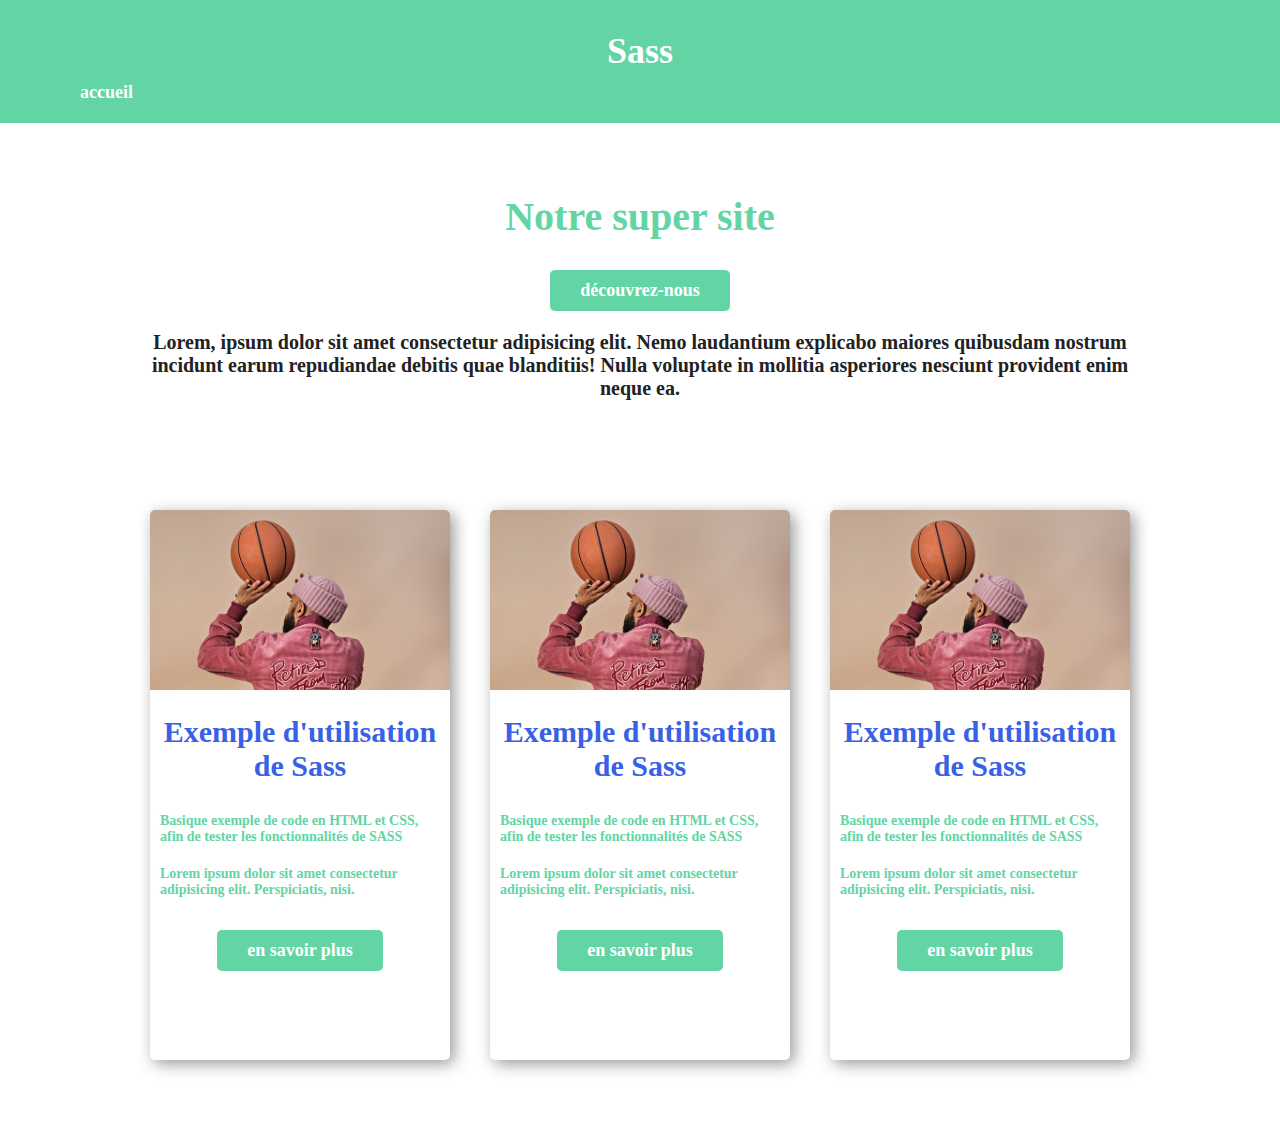
<file: sass-lesson/index.html>
<!DOCTYPE html>
<html lang="fr">
    <head>
        <meta charset="UTF-8" />
        <meta http-equiv="X-UA-Compatible" content="IE=edge" />
        <meta name="viewport" content="width=device-width, initial-scale=1.0" />
        <title>Sass - Introduction</title>
        <link rel="stylesheet" href="assets/css/style.css" />
    </head>
    <body>
        <header>
            <h1>Sass</h1>
            <nav>
                <a href="">accueil</a>
            </nav>
        </header>

        <main>
            <section class="hero">
                <h2>Notre super site</h2>
                <a href="" class="btn btn-primary">découvrez-nous</a>
                <p>Lorem, ipsum dolor sit amet consectetur adipisicing elit. Nemo laudantium explicabo maiores quibusdam nostrum incidunt earum repudiandae debitis quae blanditiis! Nulla voluptate in mollitia asperiores nesciunt provident enim neque ea.
                    <strong></strong>
                </p>
            </section>
            <!-- <section class="description">
                <h2>test</h2>
                <p>
                    Lorem ipsum dolor sit amet consectetur, adipisicing elit. Corrupti veritatis, ipsam a corporis iste culpa, commodi esse eligendi hic similique necessitatibus
                    laudantium cumque excepturi rerum mollitia qui, perferendis quis quae.
                </p>
            </section> -->
            <section class="cards">
                <div class="card">
                    <img src="assets/img/pexels-malcolm-garret-10365584.jpg" alt="" class="card-img">
                    <h2 class="card-title">Exemple d'utilisation de Sass</h2>
                    <p class="card-description-1">Basique exemple de code en HTML et CSS, afin de tester les fonctionnalités de SASS</p>
                    <p class="card-description-2">Lorem ipsum dolor sit amet consectetur adipisicing elit. Perspiciatis, nisi.
                    </p>
                    <a href="" class="btn btn-primary card-link">en savoir plus</a>
                </div>

                <div class="card">
                    <img src="assets/img/pexels-malcolm-garret-10365584.jpg" alt="photo de ma card" class="card-img">
                    <h2 class="card-title">Exemple d'utilisation de Sass</h2>
                    <p class="card-description-1">Basique exemple de code en HTML et CSS, afin de tester les fonctionnalités de SASS</p>
                    <p class="card-description-2">Lorem ipsum dolor sit amet consectetur adipisicing elit. Perspiciatis, nisi.
                    </p>
                    <a href="" class="btn btn-primary card-link">en savoir plus</a>
                </div>

                <div class="card">
                    <img src="assets/img/pexels-malcolm-garret-10365584.jpg" alt="" class="card-img">
                    <h2 class="card-title">Exemple d'utilisation de Sass</h2>
                    <p class="card-description-1">Basique exemple de code en HTML et CSS, afin de tester les fonctionnalités de SASS</p>
                    <p class="card-description-2">Lorem ipsum dolor sit amet consectetur adipisicing elit. Perspiciatis, nisi.
                    </p>
                    <a href="" class="btn btn-primary card-link">en savoir plus</a>
                </div>
            </section>
        </main>

        <footer></footer>
    </body>
</html>
</file>
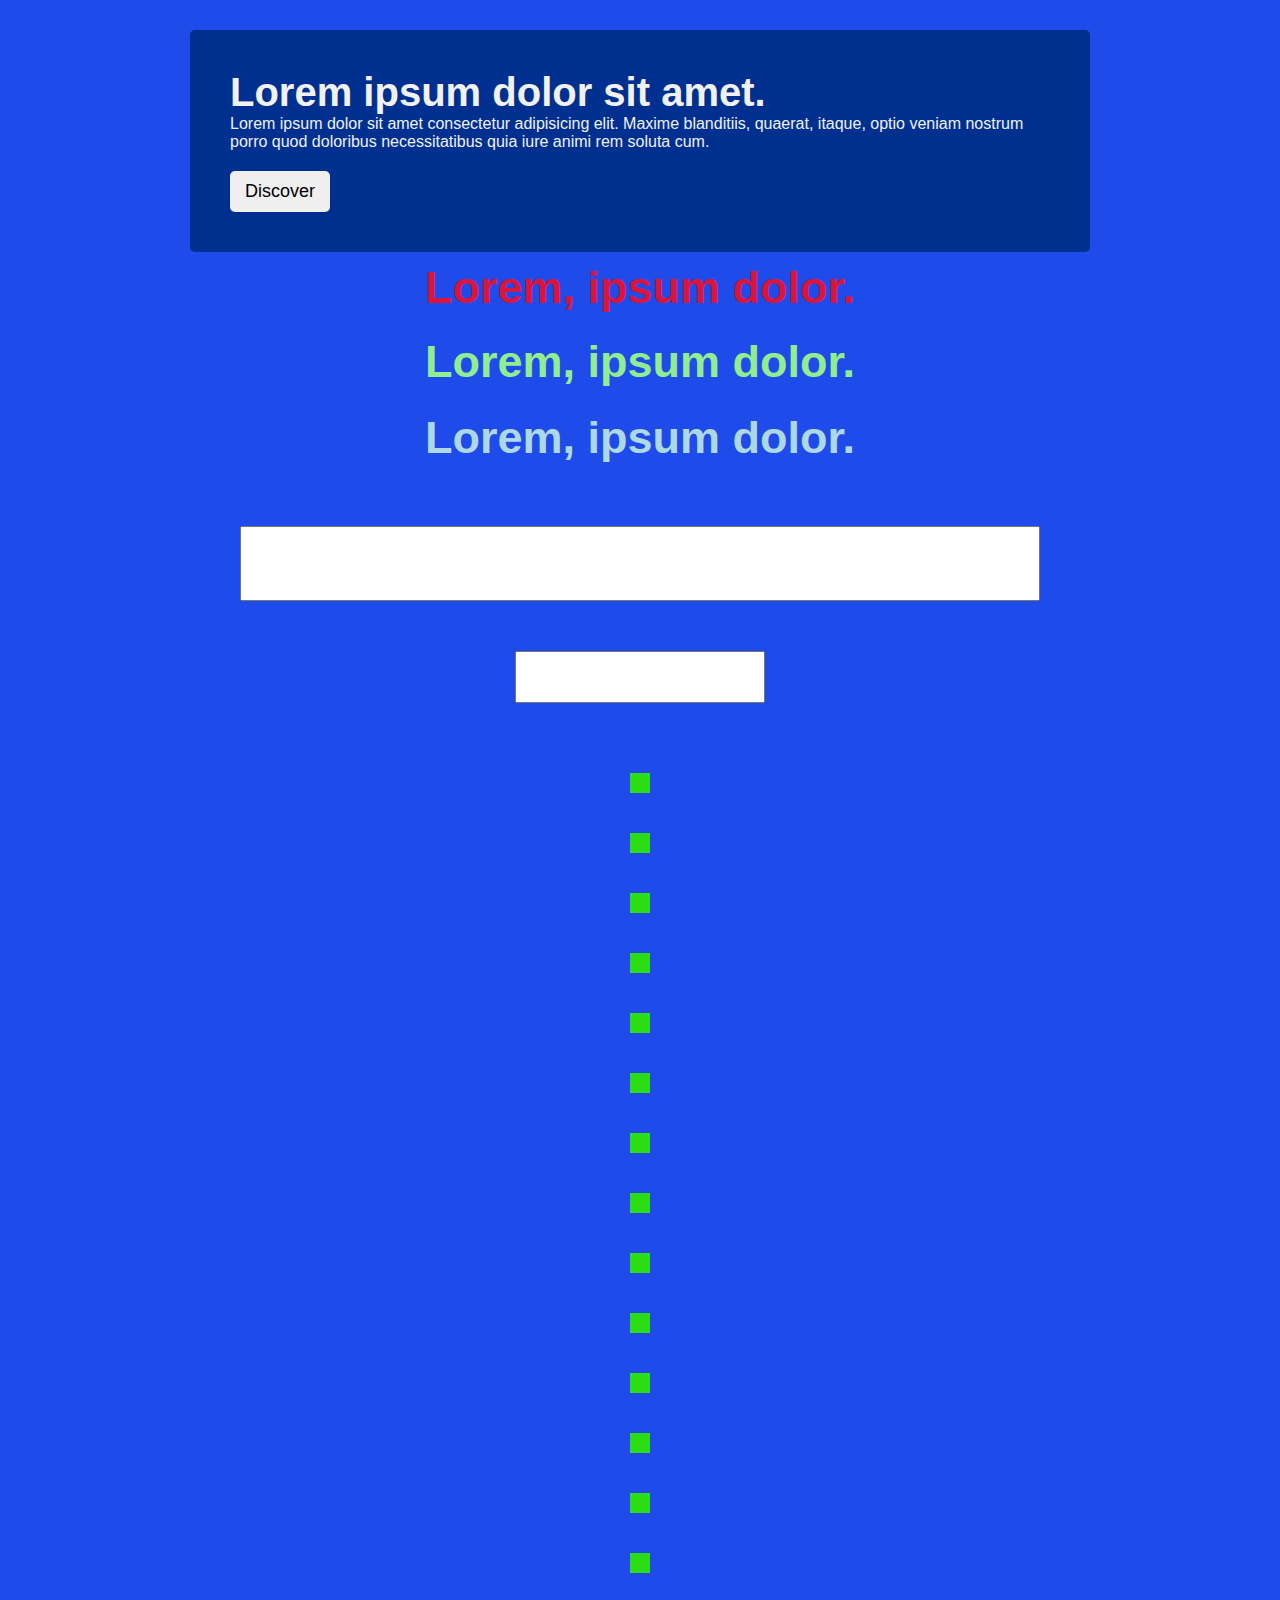
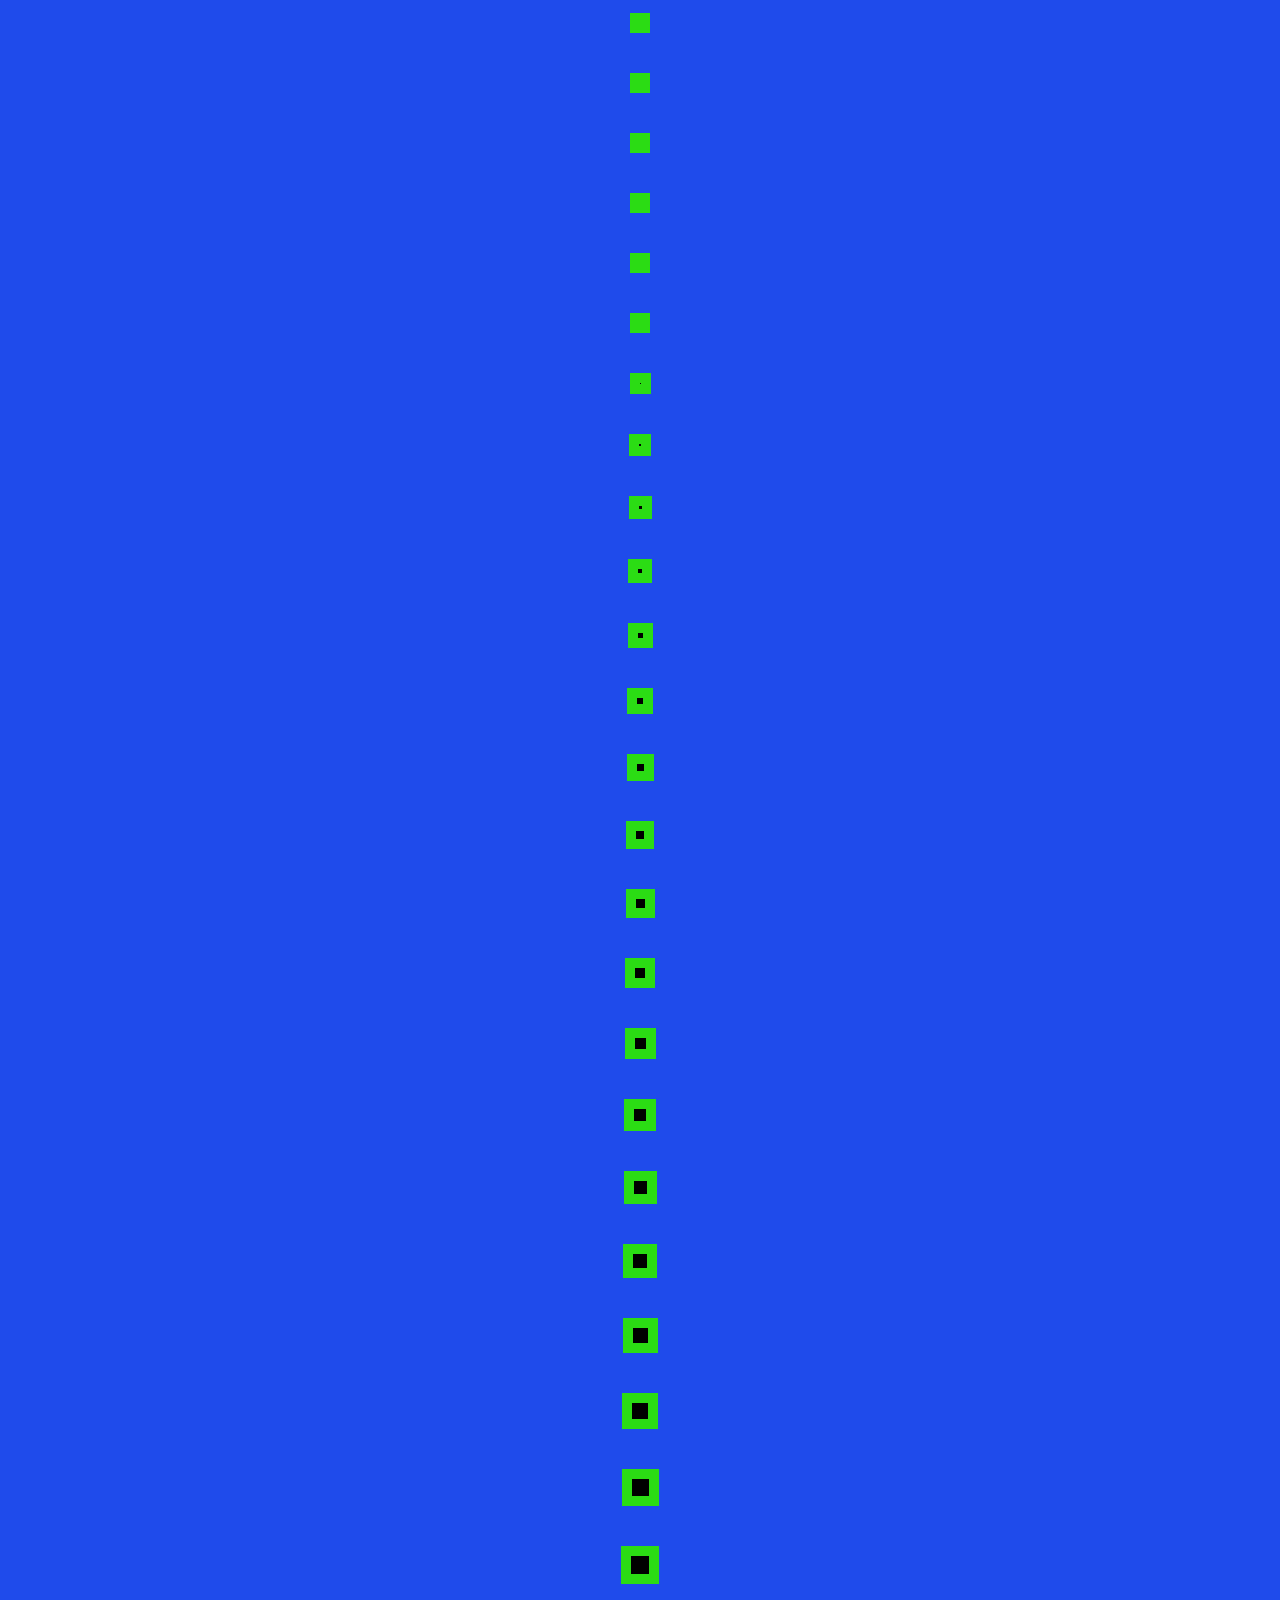
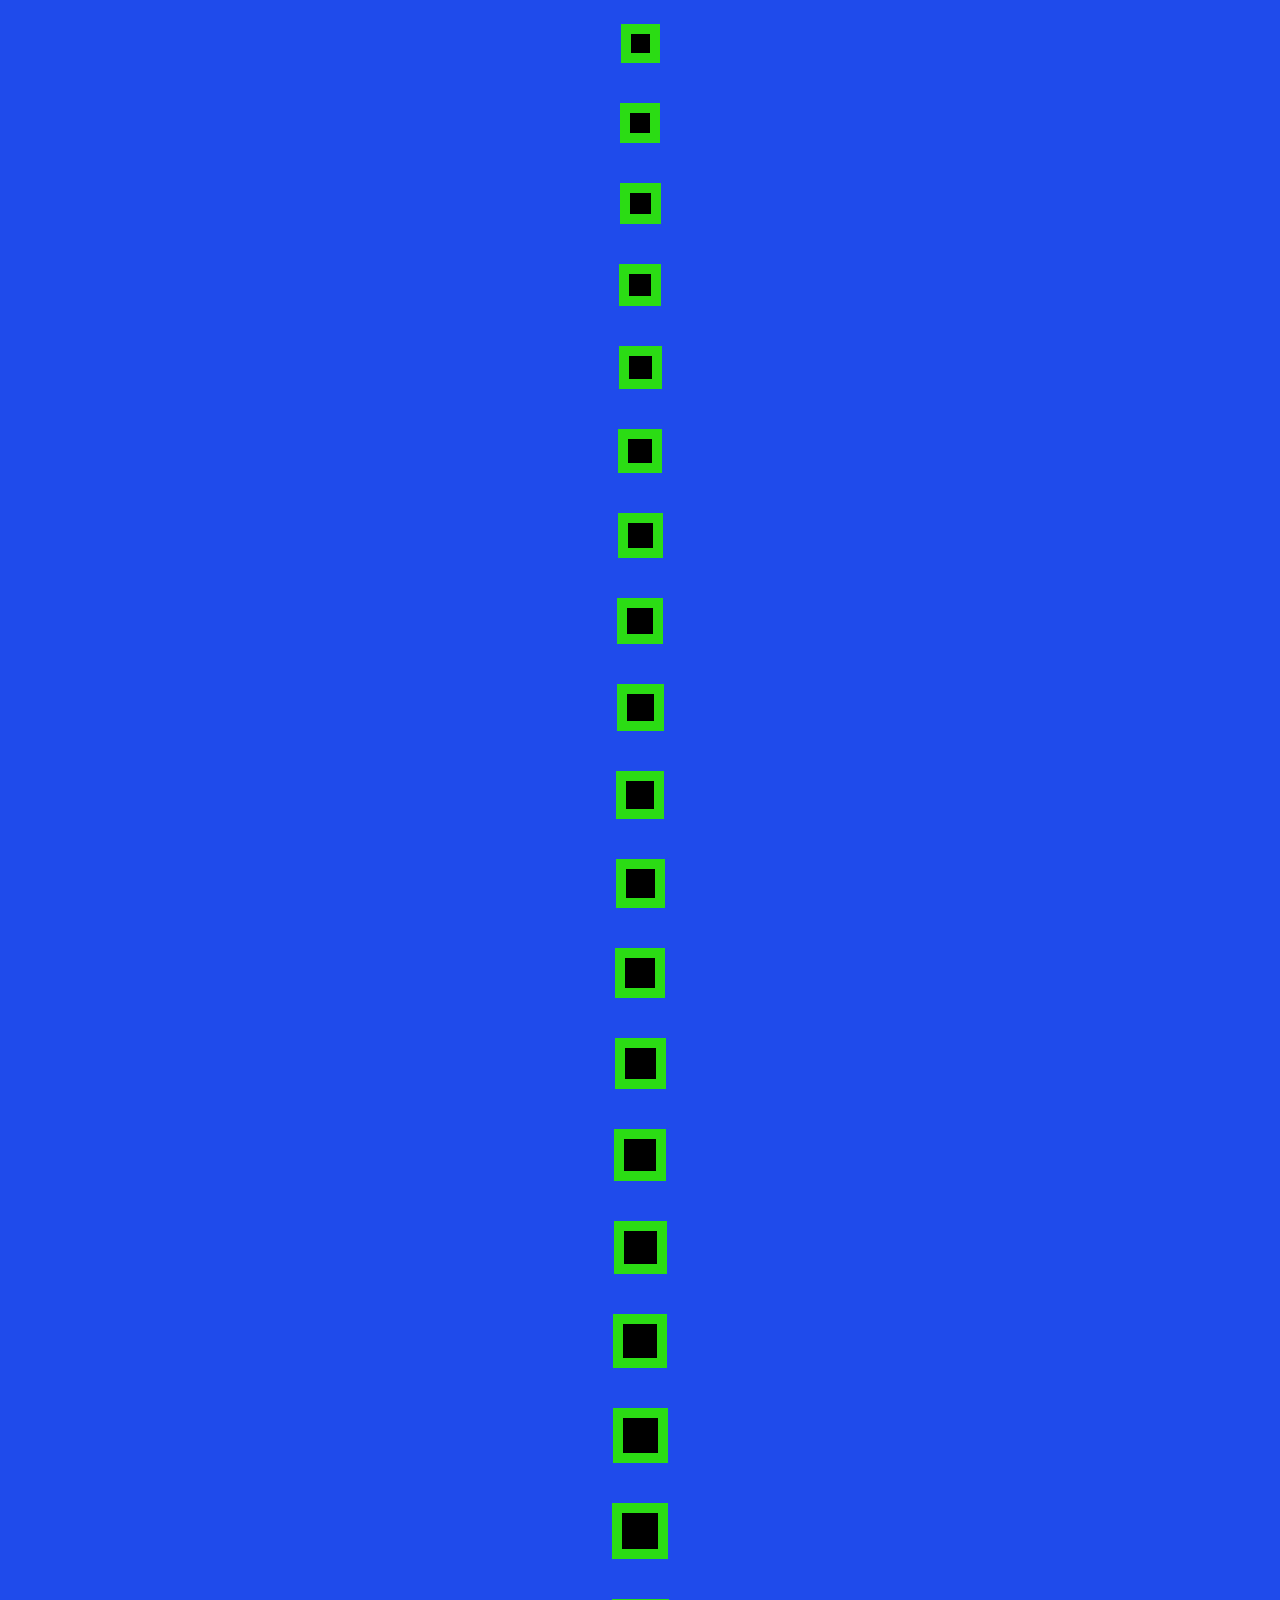
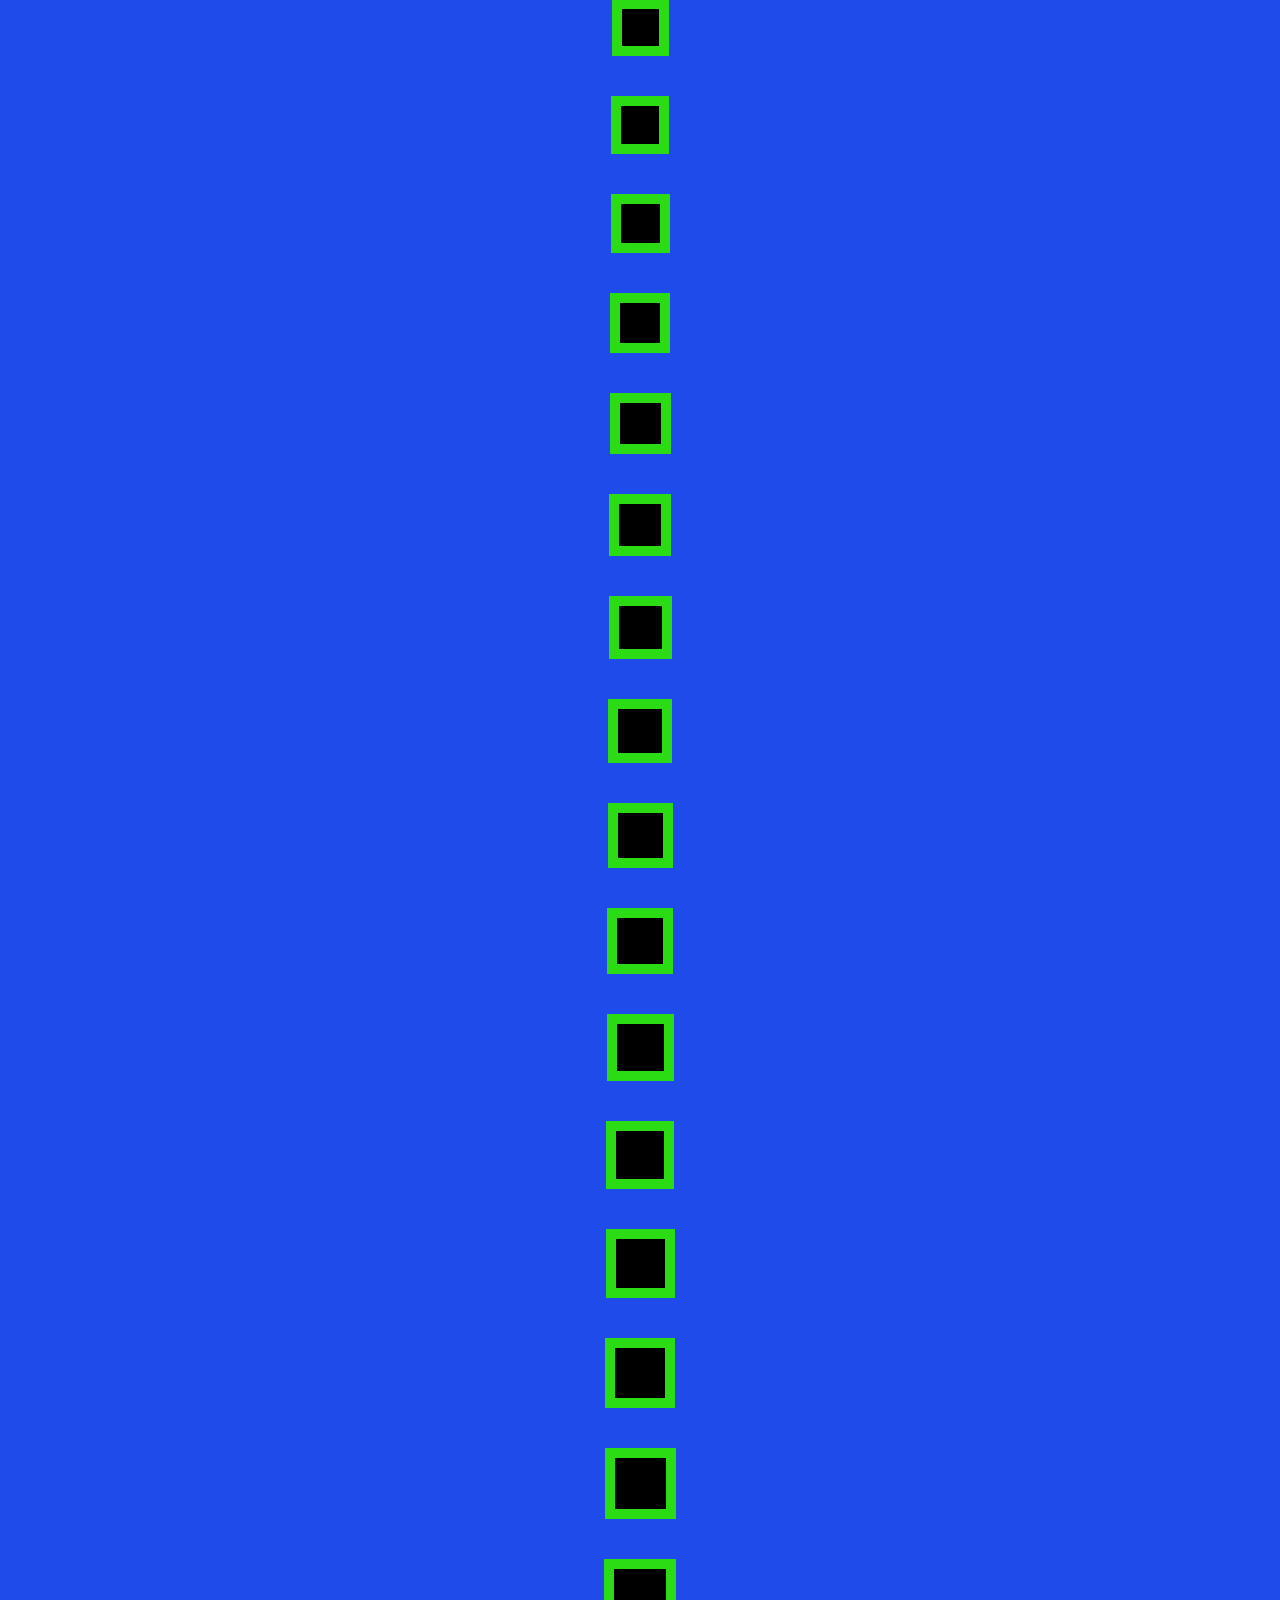
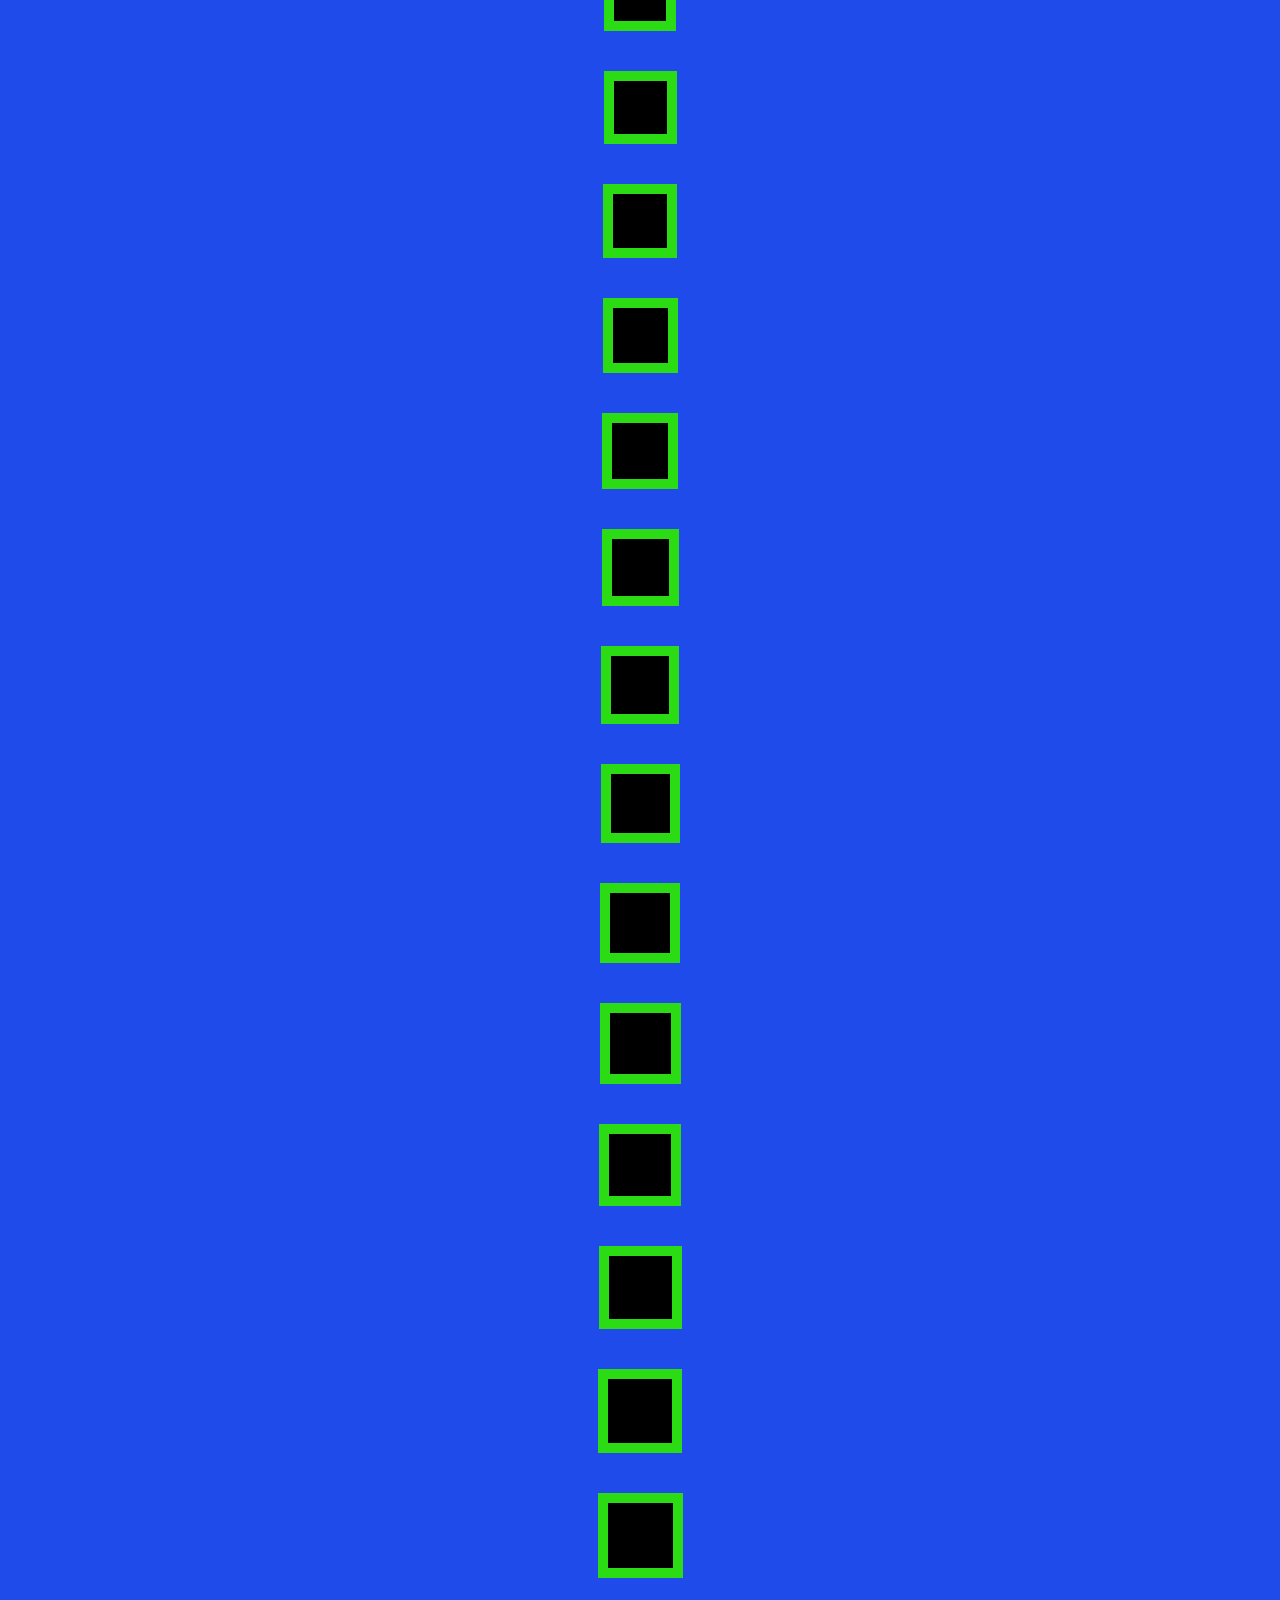
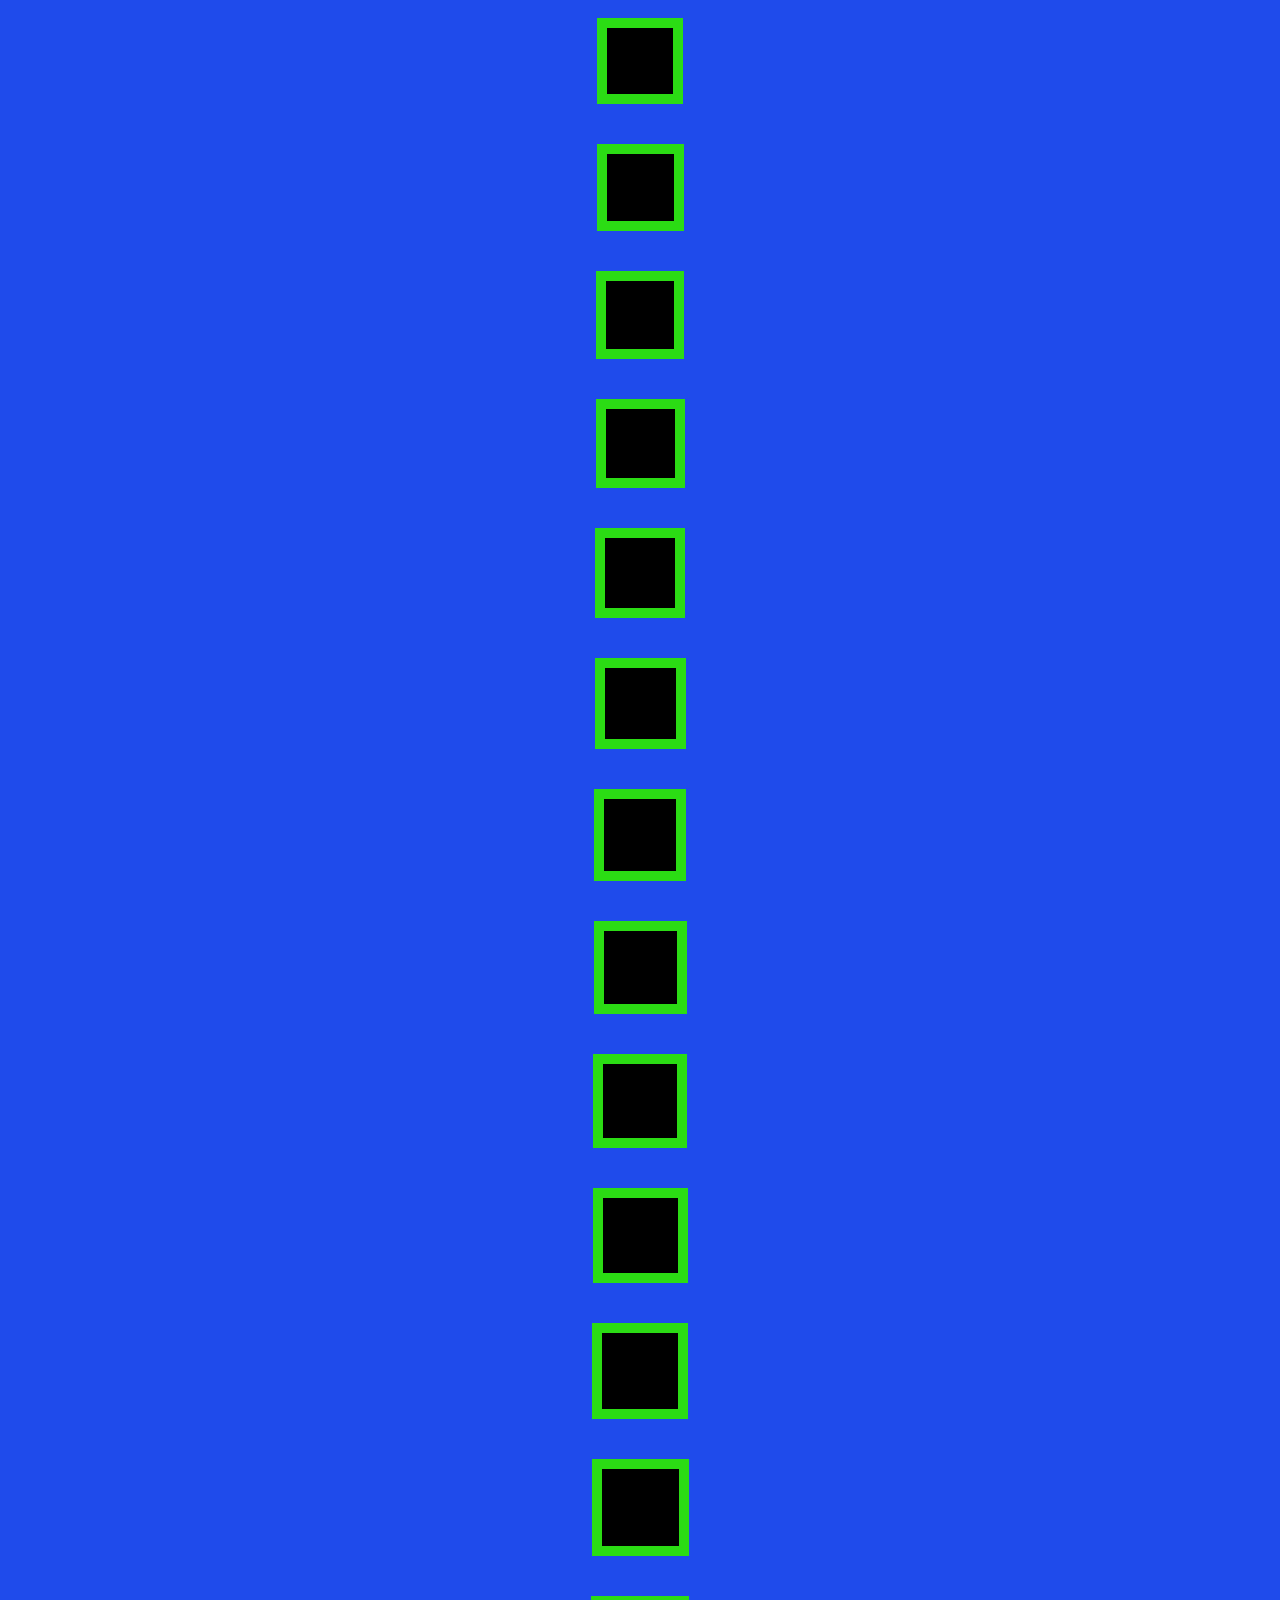
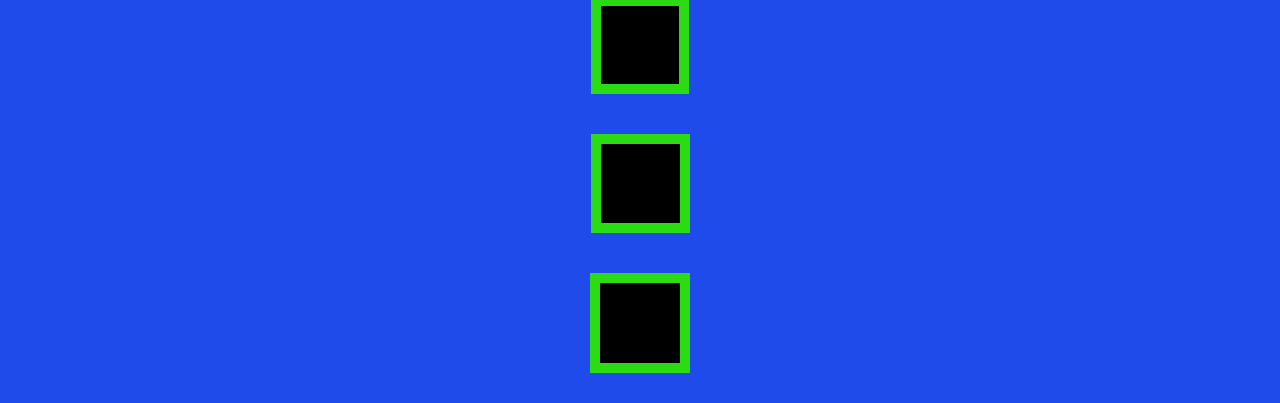
<file: sass-practice/index.html>
<!DOCTYPE html>
<html>
    <head>
        <meta charset="UTF-8" />
        <meta http-equiv="X-UA-Compatible" content="IE=edge" />
        <meta name="viewport" content="width=device-width, initial-scale=1.0" />
        <title>SASS TIME</title>

        <!-- Corriger le chemin vers le fichier style.css si celui-ci est rangé dans assets/css/ -->
        <link rel="stylesheet" href="assets/css/style.css" />
        <link rel="preconnect" href="https://fonts.gstatic.com" />
        <link href="https://fonts.googleapis.com/css2?family=Open+Sans&family=Raleway:wght@100;200;300;400;500;600;700;800;900&display=swap" rel="stylesheet" />
    </head>
    <body>
        <div class="container">
            <h1>Lorem ipsum dolor sit amet.</h1>
            <p>
                Lorem ipsum dolor sit amet consectetur adipisicing elit. Maxime blanditiis, quaerat, itaque, optio veniam nostrum porro quod doloribus necessitatibus quia iure
                animi rem soluta cum.
            </p>
            <button>Discover</button>
        </div>

        <h2>Lorem, ipsum dolor.</h2>
        <h3>Lorem, ipsum dolor.</h3>
        <h4>Lorem, ipsum dolor.</h4>

        <input type="text" class="inp-large" />
        <input type="text" class="inp-small" />

        <div class="blocks-container">
            <div class="block b1"></div>
            <div class="block b2"></div>
            <div class="block b3"></div>
            <div class="block b4"></div>
            <div class="block b5"></div>
            <div class="block b6"></div>
            <div class="block b7"></div>
            <div class="block b8"></div>
            <div class="block b9"></div>
            <div class="block b10"></div>
            <div class="block b11"></div>
            <div class="block b12"></div>
            <div class="block b13"></div>
            <div class="block b14"></div>
            <div class="block b15"></div>
            <div class="block b16"></div>
            <div class="block b17"></div>
            <div class="block b18"></div>
            <div class="block b19"></div>
            <div class="block b20"></div>
            <div class="block b21"></div>
            <div class="block b22"></div>
            <div class="block b23"></div>
            <div class="block b24"></div>
            <div class="block b25"></div>
            <div class="block b26"></div>
            <div class="block b27"></div>
            <div class="block b28"></div>
            <div class="block b29"></div>
            <div class="block b30"></div>
            <div class="block b31"></div>
            <div class="block b32"></div>
            <div class="block b33"></div>
            <div class="block b34"></div>
            <div class="block b35"></div>
            <div class="block b36"></div>
            <div class="block b37"></div>
            <div class="block b38"></div>
            <div class="block b39"></div>
            <div class="block b40"></div>
            <div class="block b41"></div>
            <div class="block b42"></div>
            <div class="block b43"></div>
            <div class="block b44"></div>
            <div class="block b45"></div>
            <div class="block b46"></div>
            <div class="block b47"></div>
            <div class="block b48"></div>
            <div class="block b49"></div>
            <div class="block b50"></div>
            <div class="block b51"></div>
            <div class="block b52"></div>
            <div class="block b53"></div>
            <div class="block b54"></div>
            <div class="block b55"></div>
            <div class="block b56"></div>
            <div class="block b57"></div>
            <div class="block b58"></div>
            <div class="block b59"></div>
            <div class="block b60"></div>
            <div class="block b61"></div>
            <div class="block b62"></div>
            <div class="block b63"></div>
            <div class="block b64"></div>
            <div class="block b65"></div>
            <div class="block b66"></div>
            <div class="block b67"></div>
            <div class="block b68"></div>
            <div class="block b69"></div>
            <div class="block b70"></div>
            <div class="block b71"></div>
            <div class="block b72"></div>
            <div class="block b73"></div>
            <div class="block b74"></div>
            <div class="block b75"></div>
            <div class="block b76"></div>
            <div class="block b77"></div>
            <div class="block b78"></div>
            <div class="block b79"></div>
            <div class="block b80"></div>
            <div class="block b81"></div>
            <div class="block b82"></div>
            <div class="block b83"></div>
            <div class="block b84"></div>
            <div class="block b85"></div>
            <div class="block b86"></div>
            <div class="block b87"></div>
            <div class="block b88"></div>
            <div class="block b89"></div>
            <div class="block b90"></div>
            <div class="block b91"></div>
            <div class="block b92"></div>
            <div class="block b93"></div>
            <div class="block b94"></div>
            <div class="block b95"></div>
            <div class="block b96"></div>
            <div class="block b97"></div>
            <div class="block b98"></div>
            <div class="block b99"></div>
            <div class="block b100"></div>
        </div>
    </body>
</html>
</file>
<file: sass-lesson/assets/css/style.css>
.description p,
.hero p {
    padding: 20px;
    color: #222;
    font-size: 20px;
}

.card .card-title {
    font-size: 30px;
    color: rgb(57, 97, 230);
}

* {
    margin: 0;
    padding: 0;
    box-sizing: border-box;
}

body {
    font-size: 18px;
    color: #333;
    font-weight: bold;
}

h1 {
    color: #fff;
    font-weight: bold;
    color: #fff;
    padding: 10px 30px;
    border-radius: 5px;
    text-align: center;
}

h2 {
    color: rgb(99, 213, 164);
}

a {
    display: inline-block;
    text-decoration: none;
    color: #333;
}

.btn {
    border-radius: 5px;
    padding: 10px 30px;
    color: #fff;
}
.btn-primary {
    background-color: rgb(99, 213, 164);
}
.btn:hover {
    background-color: #2da571;
}

.card {
    width: 300px;
    min-height: 550px;
    border-radius: 5px;
    box-shadow: 4px 4px 16px #999;
    text-align: center;
}
.card-img {
    width: 100%;
    height: 180px;
    -o-object-fit: cover;
    object-fit: cover;
    -o-object-position: top;
    object-position: top;
    border-top-left-radius: 5px;
    border-top-right-radius: 5px;
}
.card .card-title {
    text-align: center;
    margin: 20px 0;
}
.card .card-description-1 {
    padding: 10px;
    color: rgb(99, 213, 164);
    font-size: 14px;
    text-align: left;
    margin-bottom: 1px;
}
.card .card-description-2 {
    padding: 10px;
    color: rgb(99, 213, 164);
    font-size: 14px;
    text-align: left;
    margin-bottom: 2px;
}
.card .card-link {
    margin: 20px auto;
}
.card:hover {
    box-shadow: 4px 4px 16px #555;
}

header {
    background-color: rgb(99, 213, 164);
    padding: 20px 80px;
}

nav a {
    color: #fff;
}

.hero {
    max-width: 1080px;
    margin: 30px auto;
    padding: 50px;
    border-radius: 5px;
    padding: 10px 30px;
    text-align: center;
}
.hero h2 {
    margin: 30px 0;
    font-size: 40px;
}
.hero .link {
    color: red;
}
.hero .link:hover {
    background-color: red;
}
.description {
    max-width: 1080px;
    margin: 20px auto;
    padding: 40px;
    border-radius: 5px;
}

.description p {
    padding: 10px 30px;
    color: #2d59a5;
    font-size: 20px;
}

.cards {
    max-width: 1080px;
    margin: 30px auto;
    padding: 50px;
    border-radius: 5px;
    display: flex;
    justify-content: space-between;
    gap: 20px;
    flex-wrap: wrap;
} /*# sourceMappingURL=style.css.map */
</file>
<file: sass-practice/assets/css/style.css>
h4, h3, h2 {
  font-size: 45px;
  text-align: center;
  padding: 12px 0;
}

*,
::before,
::after {
  box-sizing: border-box;
  margin: 0;
  padding: 0;
}

body {
  font-family: Arial, Helvetica, sans-serif;
  padding: 10px;
  background-color: rgb(31, 75, 235);
}

.container {
  background: #00308f;
  color: #f1f1f1;
  padding: 40px;
  border-radius: 5px;
  max-width: 900px;
  margin: 20px auto 0;
}
.container h1 {
  font-size: 40px;
}
.container button {
  padding: 10px 15px;
  margin-top: 20px;
  border: none;
  border-radius: 5px;
  font-size: 18px;
  cursor: pointer;
}
.container button:hover {
  background: lightblue;
  color: #f1f1f1;
}

h2 {
  color: crimson;
  padding: 10px;
}

h3 {
  color: lightgreen;
}

h4 {
  color: lightblue;
}

.inp-large {
  display: block;
  padding: 24px;
  font-size: 20px;
  width: 100%;
  max-width: 800px;
  margin: 50px auto;
}

.inp-small {
  display: block;
  padding: 16px;
  font-size: 14px;
  width: 100%;
  max-width: 250px;
  margin: 50px auto;
}

.blocks-container {
  display: flex;
  align-items: center;
  flex-direction: column;
}

.block {
  border: 10px solid rgb(43, 220, 20);
  background: #000;
  margin: 20px;
}

.b1 {
  width: 1px;
  height: 1px;
}

.b2 {
  width: 2px;
  height: 2px;
}

.b3 {
  width: 3px;
  height: 3px;
}

.b4 {
  width: 4px;
  height: 4px;
}

.b5 {
  width: 5px;
  height: 5px;
}

.b6 {
  width: 6px;
  height: 6px;
}

.b7 {
  width: 7px;
  height: 7px;
}

.b8 {
  width: 8px;
  height: 8px;
}

.b9 {
  width: 9px;
  height: 9px;
}

.b10 {
  width: 10px;
  height: 10px;
}

.b11 {
  width: 11px;
  height: 11px;
}

.b12 {
  width: 12px;
  height: 12px;
}

.b13 {
  width: 13px;
  height: 13px;
}

.b14 {
  width: 14px;
  height: 14px;
}

.b15 {
  width: 15px;
  height: 15px;
}

.b16 {
  width: 16px;
  height: 16px;
}

.b17 {
  width: 17px;
  height: 17px;
}

.b18 {
  width: 18px;
  height: 18px;
}

.b19 {
  width: 19px;
  height: 19px;
}

.b20 {
  width: 20px;
  height: 20px;
}

.b21 {
  width: 21px;
  height: 21px;
}

.b22 {
  width: 22px;
  height: 22px;
}

.b23 {
  width: 23px;
  height: 23px;
}

.b24 {
  width: 24px;
  height: 24px;
}

.b25 {
  width: 25px;
  height: 25px;
}

.b26 {
  width: 26px;
  height: 26px;
}

.b27 {
  width: 27px;
  height: 27px;
}

.b28 {
  width: 28px;
  height: 28px;
}

.b29 {
  width: 29px;
  height: 29px;
}

.b30 {
  width: 30px;
  height: 30px;
}

.b31 {
  width: 31px;
  height: 31px;
}

.b32 {
  width: 32px;
  height: 32px;
}

.b33 {
  width: 33px;
  height: 33px;
}

.b34 {
  width: 34px;
  height: 34px;
}

.b35 {
  width: 35px;
  height: 35px;
}

.b36 {
  width: 36px;
  height: 36px;
}

.b37 {
  width: 37px;
  height: 37px;
}

.b38 {
  width: 38px;
  height: 38px;
}

.b39 {
  width: 39px;
  height: 39px;
}

.b40 {
  width: 40px;
  height: 40px;
}

.b41 {
  width: 41px;
  height: 41px;
}

.b42 {
  width: 42px;
  height: 42px;
}

.b43 {
  width: 43px;
  height: 43px;
}

.b44 {
  width: 44px;
  height: 44px;
}

.b45 {
  width: 45px;
  height: 45px;
}

.b46 {
  width: 46px;
  height: 46px;
}

.b47 {
  width: 47px;
  height: 47px;
}

.b48 {
  width: 48px;
  height: 48px;
}

.b49 {
  width: 49px;
  height: 49px;
}

.b50 {
  width: 50px;
  height: 50px;
}

.b51 {
  width: 51px;
  height: 51px;
}

.b52 {
  width: 52px;
  height: 52px;
}

.b53 {
  width: 53px;
  height: 53px;
}

.b54 {
  width: 54px;
  height: 54px;
}

.b55 {
  width: 55px;
  height: 55px;
}

.b56 {
  width: 56px;
  height: 56px;
}

.b57 {
  width: 57px;
  height: 57px;
}

.b58 {
  width: 58px;
  height: 58px;
}

.b59 {
  width: 59px;
  height: 59px;
}

.b60 {
  width: 60px;
  height: 60px;
}

.b61 {
  width: 61px;
  height: 61px;
}

.b62 {
  width: 62px;
  height: 62px;
}

.b63 {
  width: 63px;
  height: 63px;
}

.b64 {
  width: 64px;
  height: 64px;
}

.b65 {
  width: 65px;
  height: 65px;
}

.b66 {
  width: 66px;
  height: 66px;
}

.b67 {
  width: 67px;
  height: 67px;
}

.b68 {
  width: 68px;
  height: 68px;
}

.b69 {
  width: 69px;
  height: 69px;
}

.b70 {
  width: 70px;
  height: 70px;
}

.b71 {
  width: 71px;
  height: 71px;
}

.b72 {
  width: 72px;
  height: 72px;
}

.b73 {
  width: 73px;
  height: 73px;
}

.b74 {
  width: 74px;
  height: 74px;
}

.b75 {
  width: 75px;
  height: 75px;
}

.b76 {
  width: 76px;
  height: 76px;
}

.b77 {
  width: 77px;
  height: 77px;
}

.b78 {
  width: 78px;
  height: 78px;
}

.b79 {
  width: 79px;
  height: 79px;
}

.b80 {
  width: 80px;
  height: 80px;
}

.b81 {
  width: 81px;
  height: 81px;
}

.b82 {
  width: 82px;
  height: 82px;
}

.b83 {
  width: 83px;
  height: 83px;
}

.b84 {
  width: 84px;
  height: 84px;
}

.b85 {
  width: 85px;
  height: 85px;
}

.b86 {
  width: 86px;
  height: 86px;
}

.b87 {
  width: 87px;
  height: 87px;
}

.b88 {
  width: 88px;
  height: 88px;
}

.b89 {
  width: 89px;
  height: 89px;
}

.b90 {
  width: 90px;
  height: 90px;
}

.b91 {
  width: 91px;
  height: 91px;
}

.b92 {
  width: 92px;
  height: 92px;
}

.b93 {
  width: 93px;
  height: 93px;
}

.b94 {
  width: 94px;
  height: 94px;
}

.b95 {
  width: 95px;
  height: 95px;
}

.b96 {
  width: 96px;
  height: 96px;
}

.b97 {
  width: 97px;
  height: 97px;
}

.b98 {
  width: 98px;
  height: 98px;
}

.b99 {
  width: 99px;
  height: 99px;
}

.b100 {
  width: 100px;
  height: 100px;
}/*# sourceMappingURL=style.css.map */
</file>
